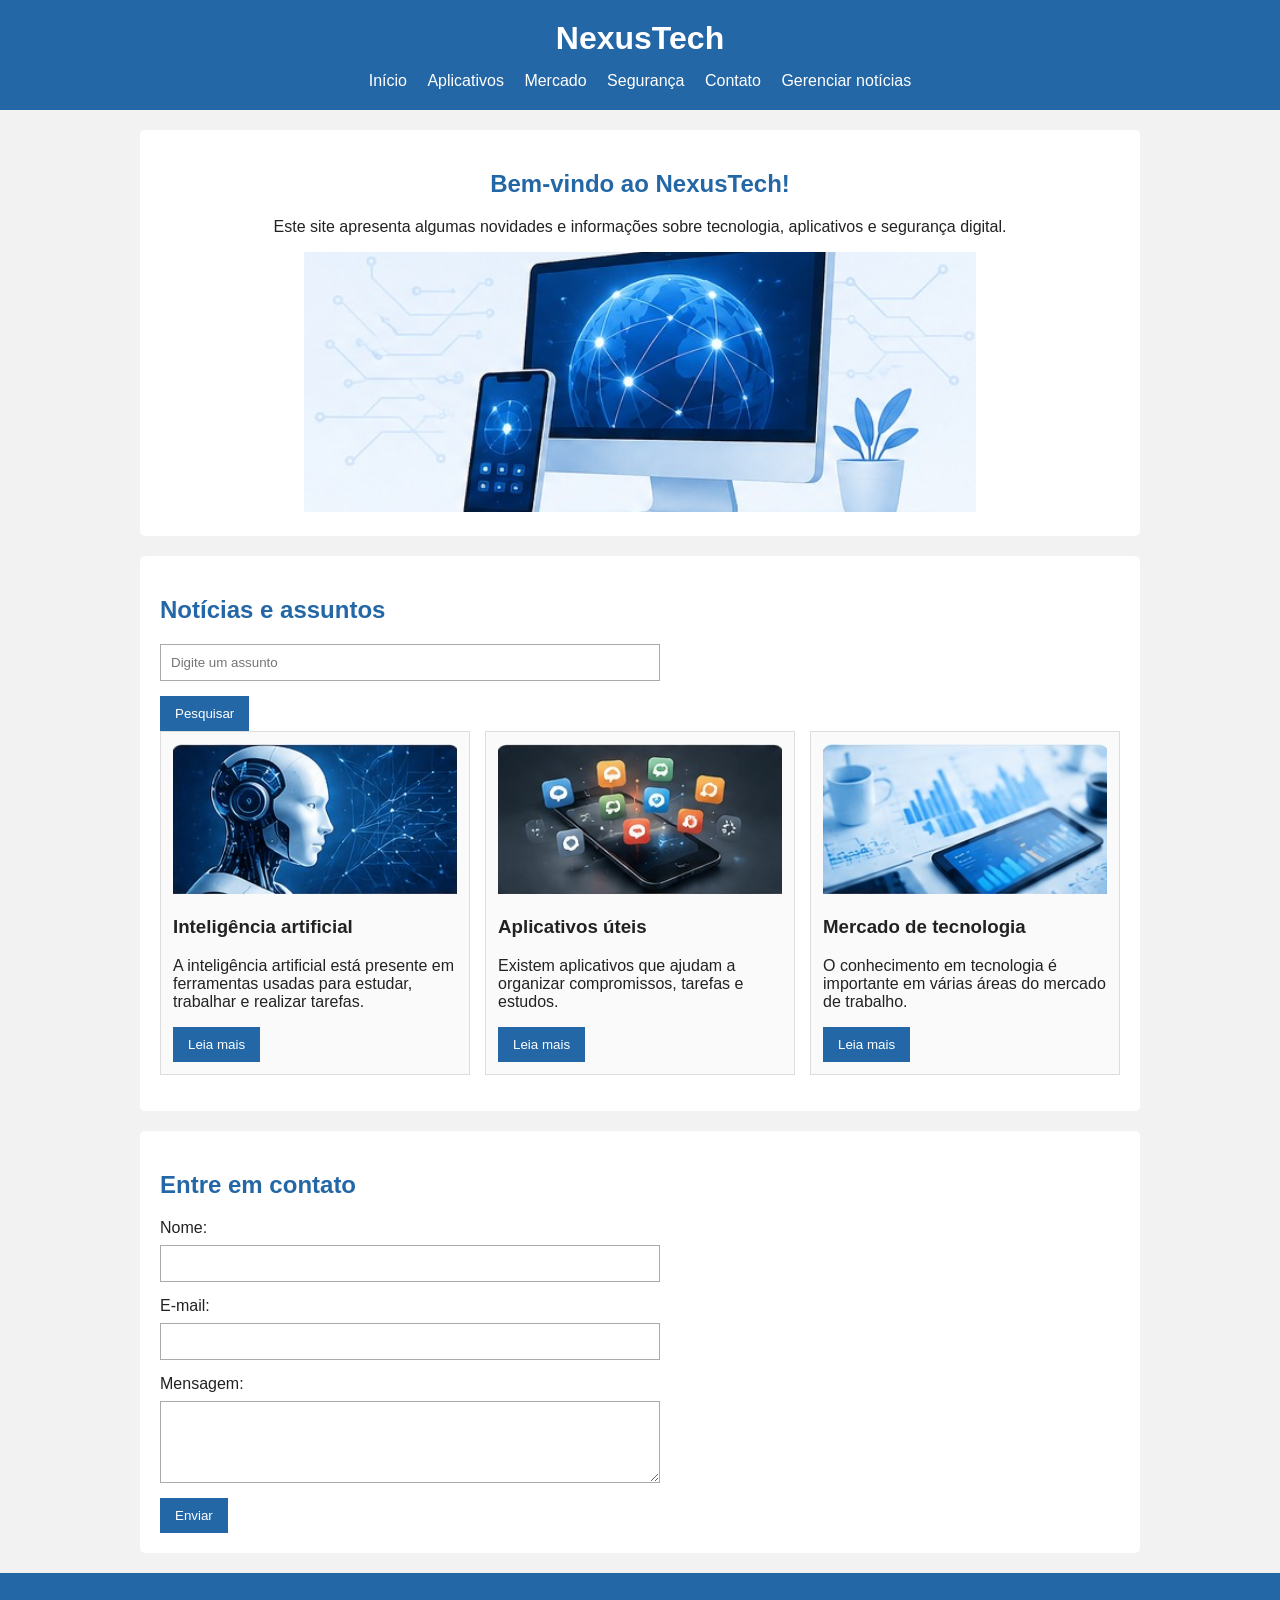
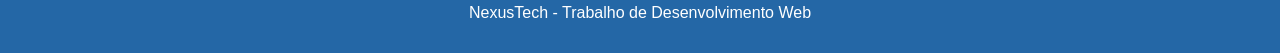
<file: index.html>
<!DOCTYPE html>
<html lang="pt-BR">
<head>
    <meta charset="UTF-8">
    <meta name="viewport" content="width=device-width, initial-scale=1.0">
    <title>NexusTech - Início</title>
    <link rel="stylesheet" href="style.css">
    <script src="script.js" defer></script>
</head>
<body>
<header>
    <h1>NexusTech</h1>
    <nav>
        <a href="index.html">Início</a>
        <a href="aplicativos.html">Aplicativos</a>
        <a href="mercado.html">Mercado</a>
        <a href="seguranca.html">Segurança</a>
        <a href="index.html#contato">Contato</a>
        <a href="admin.php">Gerenciar notícias</a>
    </nav>
</header>
<main>
<section class="apresentacao">
    <h2>Bem-vindo ao NexusTech!</h2>
    <p>Este site apresenta algumas novidades e informações sobre tecnologia, aplicativos e segurança digital.</p>
    <img src="img/rede-tecnologica.jpg" alt="Imagem sobre tecnologia">
</section>
<section>
    <h2>Notícias e assuntos</h2>
    <input type="text" id="campoPesquisa" placeholder="Digite um assunto">
    <button id="btnPesquisar">Pesquisar</button>
    <div class="noticias" id="listaNoticias">
        <article class="card">
            <img src="img/cerebro-digital.jpg" alt="Inteligência artificial">
            <h3>Inteligência artificial</h3>
            <p>A inteligência artificial está presente em ferramentas usadas para estudar, trabalhar e realizar tarefas.</p>
            <p class="detalhes">Ela pode ajudar a organizar informações e responder perguntas, mas é importante conferir os resultados.</p>
            <button class="botao-leia">Leia mais</button>
        </article>
        <article class="card">
            <img src="img/apps-conectados.jpg" alt="Aplicativos no celular">
            <h3>Aplicativos úteis</h3>
            <p>Existem aplicativos que ajudam a organizar compromissos, tarefas e estudos.</p>
            <p class="detalhes">Calendários e listas são exemplos de ferramentas que podem facilitar a rotina.</p>
            <button class="botao-leia">Leia mais</button>
        </article>
        <article class="card">
            <img src="img/dados-mercado.jpg" alt="Mercado de tecnologia">
            <h3>Mercado de tecnologia</h3>
            <p>O conhecimento em tecnologia é importante em várias áreas do mercado de trabalho.</p>
            <p class="detalhes">Programação, lógica e conhecimentos digitais podem ser desenvolvidos com estudo e prática.</p>
            <button class="botao-leia">Leia mais</button>
        </article>
    </div>
    <p id="semResultado"></p>
</section>
<section id="contato">
    <h2>Entre em contato</h2>
    <form id="formContato">
        <label for="nome">Nome:</label>
        <input type="text" id="nome" required>
        <label for="email">E-mail:</label>
        <input type="email" id="email" required>
        <label for="mensagem">Mensagem:</label>
        <textarea id="mensagem" rows="4" required></textarea>
        <button type="submit">Enviar</button>
    </form>
</section>
</main>
<footer><p>NexusTech - Trabalho de Desenvolvimento Web</p></footer>
</body>
</html>
</file>
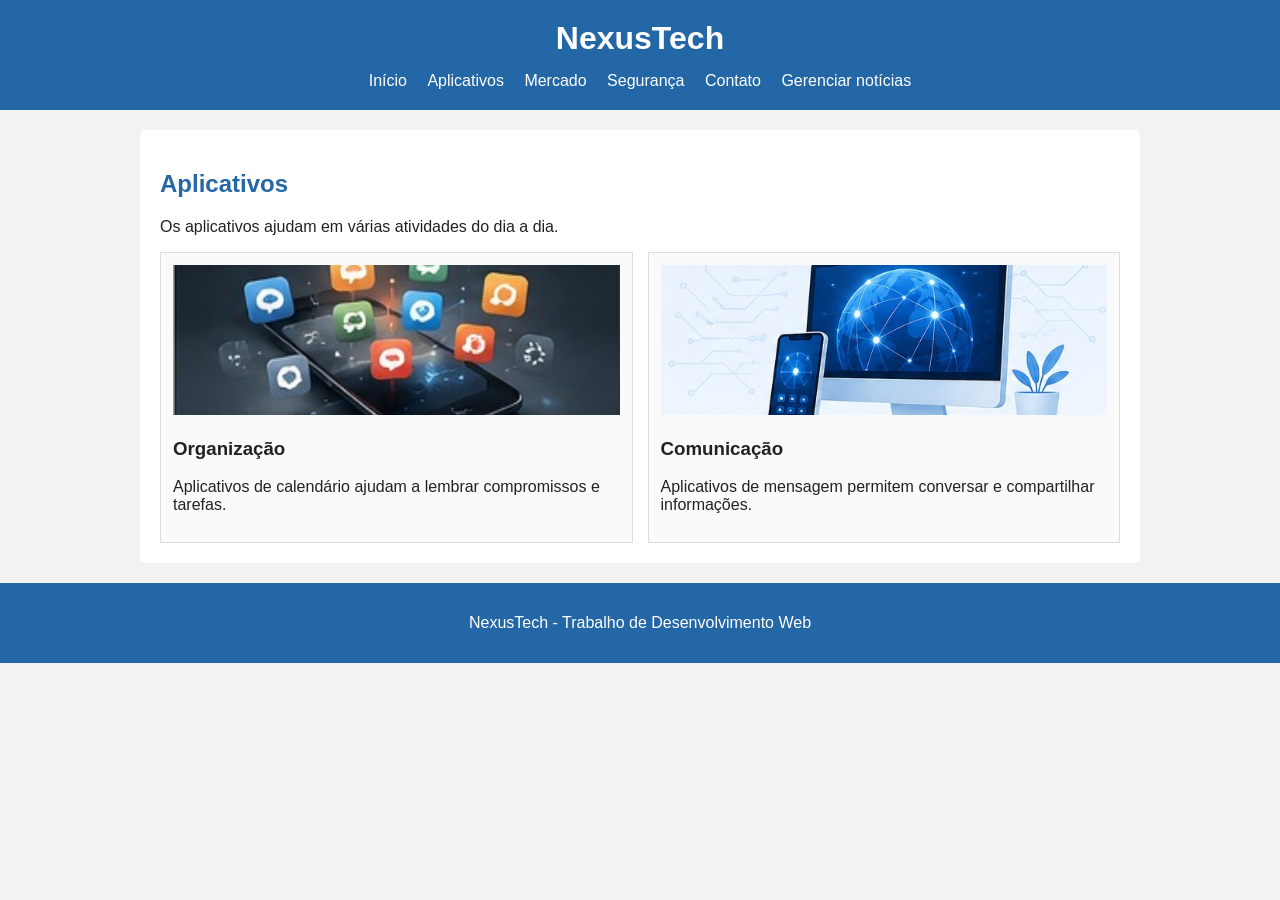
<file: aplicativos.html>
<!DOCTYPE html>
<html lang="pt-BR">
<head>
    <meta charset="UTF-8">
    <meta name="viewport" content="width=device-width, initial-scale=1.0">
    <title>NexusTech - Aplicativos</title>
    <link rel="stylesheet" href="style.css">
    <script src="script.js" defer></script>
</head>
<body>
<header>
    <h1>NexusTech</h1>
    <nav>
        <a href="index.html">Início</a>
        <a href="aplicativos.html">Aplicativos</a>
        <a href="mercado.html">Mercado</a>
        <a href="seguranca.html">Segurança</a>
        <a href="index.html#contato">Contato</a>
        <a href="admin.php">Gerenciar notícias</a>
    </nav>
</header>
<main>
<section><h2>Aplicativos</h2><p>Os aplicativos ajudam em várias atividades do dia a dia.</p>
<div class="noticias">
<article class="card"><img src="img/apps-conectados.jpg" alt="Aplicativos"><h3>Organização</h3><p>Aplicativos de calendário ajudam a lembrar compromissos e tarefas.</p></article>
<article class="card"><img src="img/rede-tecnologica.jpg" alt="Tecnologia"><h3>Comunicação</h3><p>Aplicativos de mensagem permitem conversar e compartilhar informações.</p></article>
</div></section>
</main>
<footer><p>NexusTech - Trabalho de Desenvolvimento Web</p></footer>
</body>
</html>
</file>
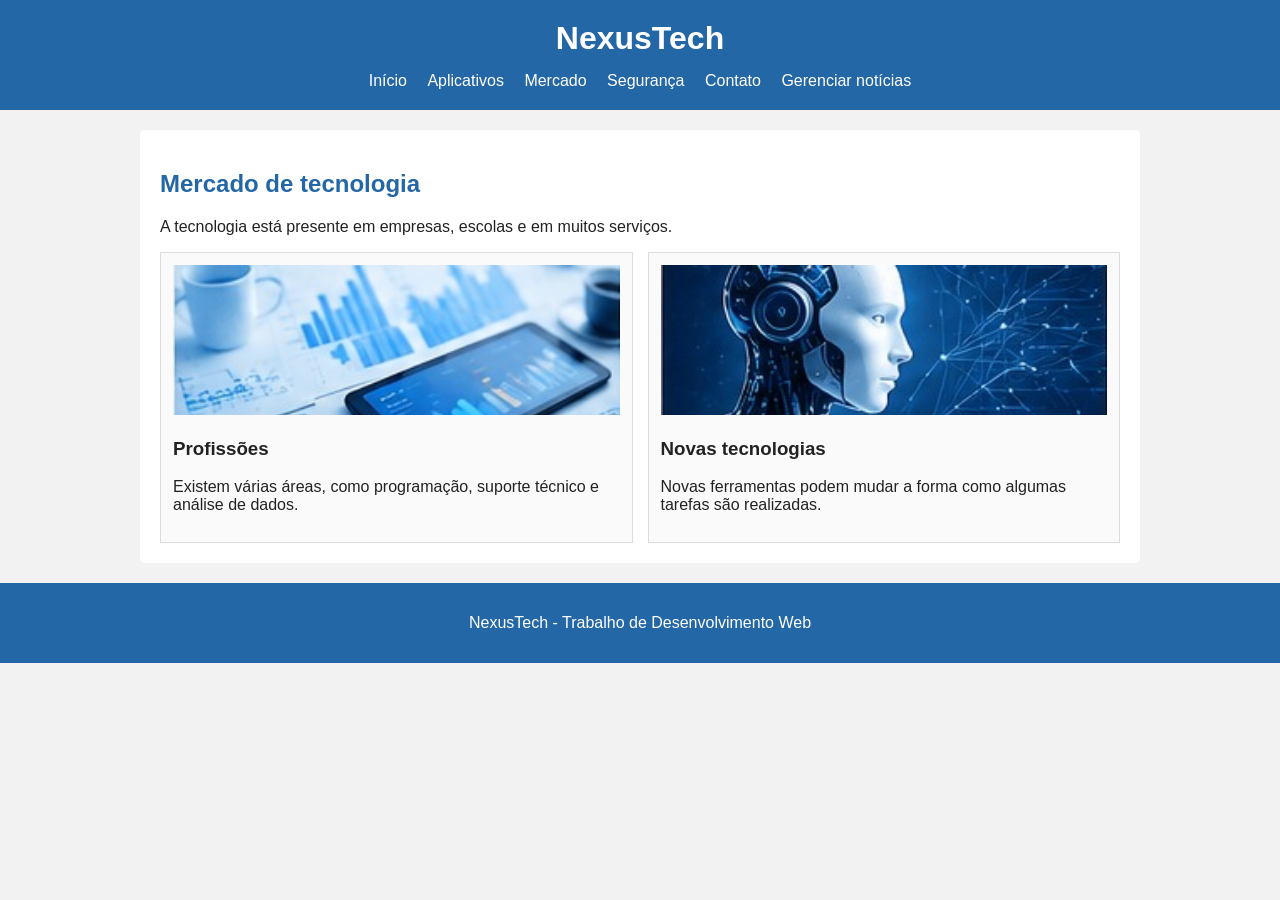
<file: mercado.html>
<!DOCTYPE html>
<html lang="pt-BR">
<head>
    <meta charset="UTF-8">
    <meta name="viewport" content="width=device-width, initial-scale=1.0">
    <title>NexusTech - Mercado</title>
    <link rel="stylesheet" href="style.css">
    <script src="script.js" defer></script>
</head>
<body>
<header>
    <h1>NexusTech</h1>
    <nav>
        <a href="index.html">Início</a>
        <a href="aplicativos.html">Aplicativos</a>
        <a href="mercado.html">Mercado</a>
        <a href="seguranca.html">Segurança</a>
        <a href="index.html#contato">Contato</a>
        <a href="admin.php">Gerenciar notícias</a>
    </nav>
</header>
<main>
<section><h2>Mercado de tecnologia</h2><p>A tecnologia está presente em empresas, escolas e em muitos serviços.</p>
<div class="noticias">
<article class="card"><img src="img/dados-mercado.jpg" alt="Dados e gráficos"><h3>Profissões</h3><p>Existem várias áreas, como programação, suporte técnico e análise de dados.</p></article>
<article class="card"><img src="img/cerebro-digital.jpg" alt="Inteligência artificial"><h3>Novas tecnologias</h3><p>Novas ferramentas podem mudar a forma como algumas tarefas são realizadas.</p></article>
</div></section>
</main>
<footer><p>NexusTech - Trabalho de Desenvolvimento Web</p></footer>
</body>
</html>
</file>
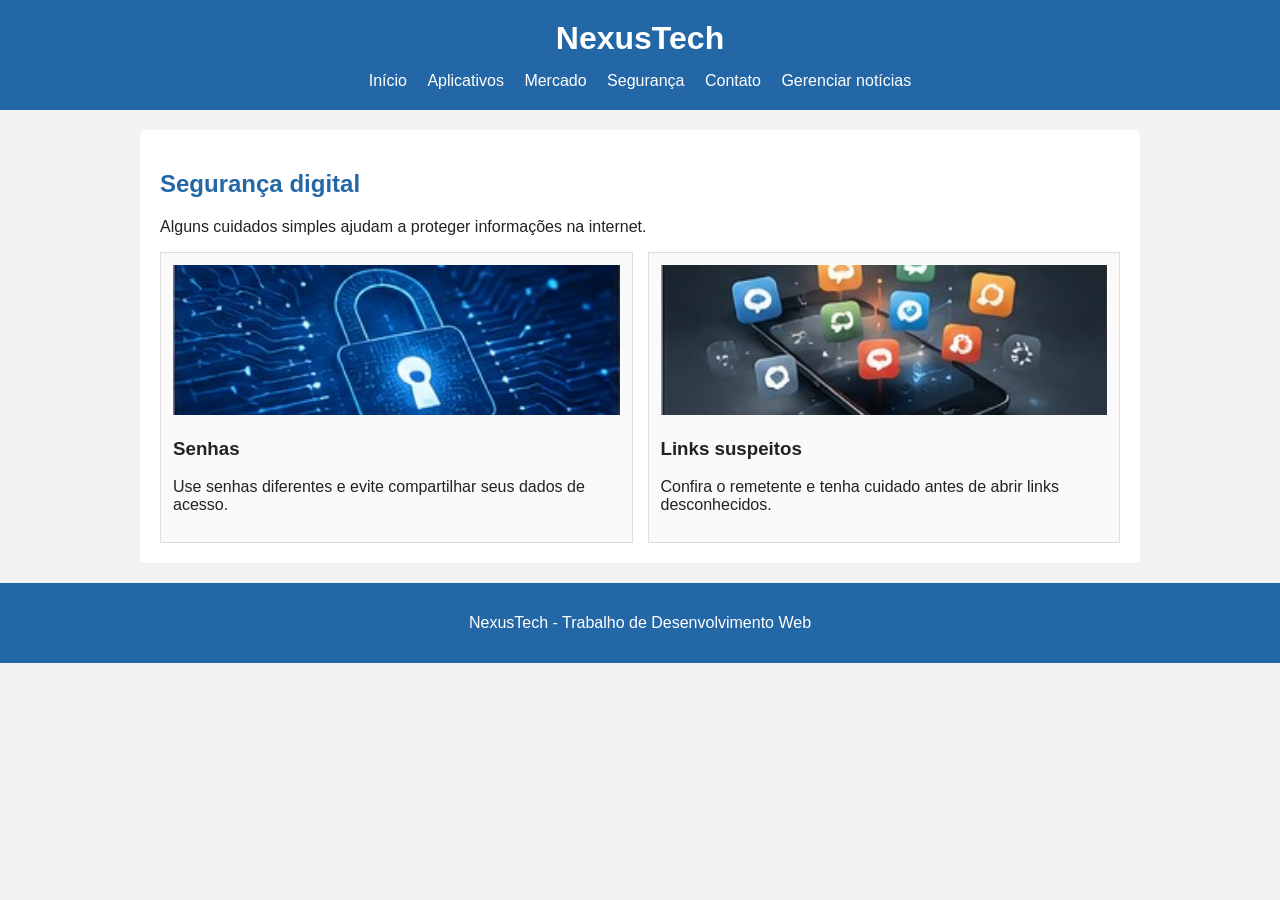
<file: seguranca.html>
<!DOCTYPE html>
<html lang="pt-BR">
<head>
    <meta charset="UTF-8">
    <meta name="viewport" content="width=device-width, initial-scale=1.0">
    <title>NexusTech - Segurança</title>
    <link rel="stylesheet" href="style.css">
    <script src="script.js" defer></script>
</head>
<body>
<header>
    <h1>NexusTech</h1>
    <nav>
        <a href="index.html">Início</a>
        <a href="aplicativos.html">Aplicativos</a>
        <a href="mercado.html">Mercado</a>
        <a href="seguranca.html">Segurança</a>
        <a href="index.html#contato">Contato</a>
        <a href="admin.php">Gerenciar notícias</a>
    </nav>
</header>
<main>
<section><h2>Segurança digital</h2><p>Alguns cuidados simples ajudam a proteger informações na internet.</p>
<div class="noticias">
<article class="card"><img src="img/cadeado-online.jpg" alt="Cadeado digital"><h3>Senhas</h3><p>Use senhas diferentes e evite compartilhar seus dados de acesso.</p></article>
<article class="card"><img src="img/apps-conectados.jpg" alt="Celular"><h3>Links suspeitos</h3><p>Confira o remetente e tenha cuidado antes de abrir links desconhecidos.</p></article>
</div></section>
</main>
<footer><p>NexusTech - Trabalho de Desenvolvimento Web</p></footer>
</body>
</html>
</file>
<file: style.css>
* {
    box-sizing: border-box;
}
body {
    font-family: Arial, sans-serif;
    margin: 0;
    background-color: #f2f2f2;
    color: #222;
}
header {
    background-color: #2467a6;
    color: white;
    padding: 20px;
    text-align: center;
}
header h1 { margin: 0 0 15px; }
nav a {
    color: white;
    text-decoration: none;
    margin: 8px;
}
nav a:hover { text-decoration: underline; }
main {
    width: 90%;
    max-width: 1000px;
    margin: 20px auto;
}
section {
    background-color: white;
    padding: 20px;
    margin-bottom: 20px;
    border-radius: 5px;
}
h2 { color: #2467a6; }
.apresentacao { text-align: center; }
.apresentacao img {
    width: 70%;
    max-height: 260px;
    object-fit: cover;
}
.noticias {
    display: flex;
    flex-wrap: wrap;
    gap: 15px;
}
.card {
    background: #fafafa;
    border: 1px solid #ddd;
    padding: 12px;
    flex: 1 1 250px;
}
.card img {
    width: 100%;
    height: 150px;
    object-fit: cover;
}
input, textarea {
    display: block;
    width: 100%;
    max-width: 500px;
    padding: 10px;
    margin: 8px 0 15px;
    border: 1px solid #aaa;
}
button {
    background-color: #2467a6;
    color: white;
    border: 0;
    padding: 10px 15px;
    cursor: pointer;
}
button:hover { background-color: #174875; }
.detalhes { display: none; }
footer {
    background-color: #2467a6;
    color: white;
    text-align: center;
    padding: 15px;
}
@media (max-width: 600px) {
    nav a {
        display: inline-block;
        margin: 7px 4px;
    }
    .apresentacao img { width: 100%; }
    .noticias { display: block; }
    .card { margin-bottom: 15px; }
}

/* Estilos simples para a página de gerenciamento em PHP */
.mensagem {
    background-color: #e4f4e8;
    border: 1px solid #8bc99a;
    padding: 10px;
}
.item-noticia {
    border: 1px solid #ddd;
    padding: 12px;
    margin-bottom: 12px;
    background-color: #fafafa;
}
.form-excluir {
    display: inline-block;
    margin-left: 8px;
}
.form-excluir button {
    background-color: #a83232;
}
</file>
